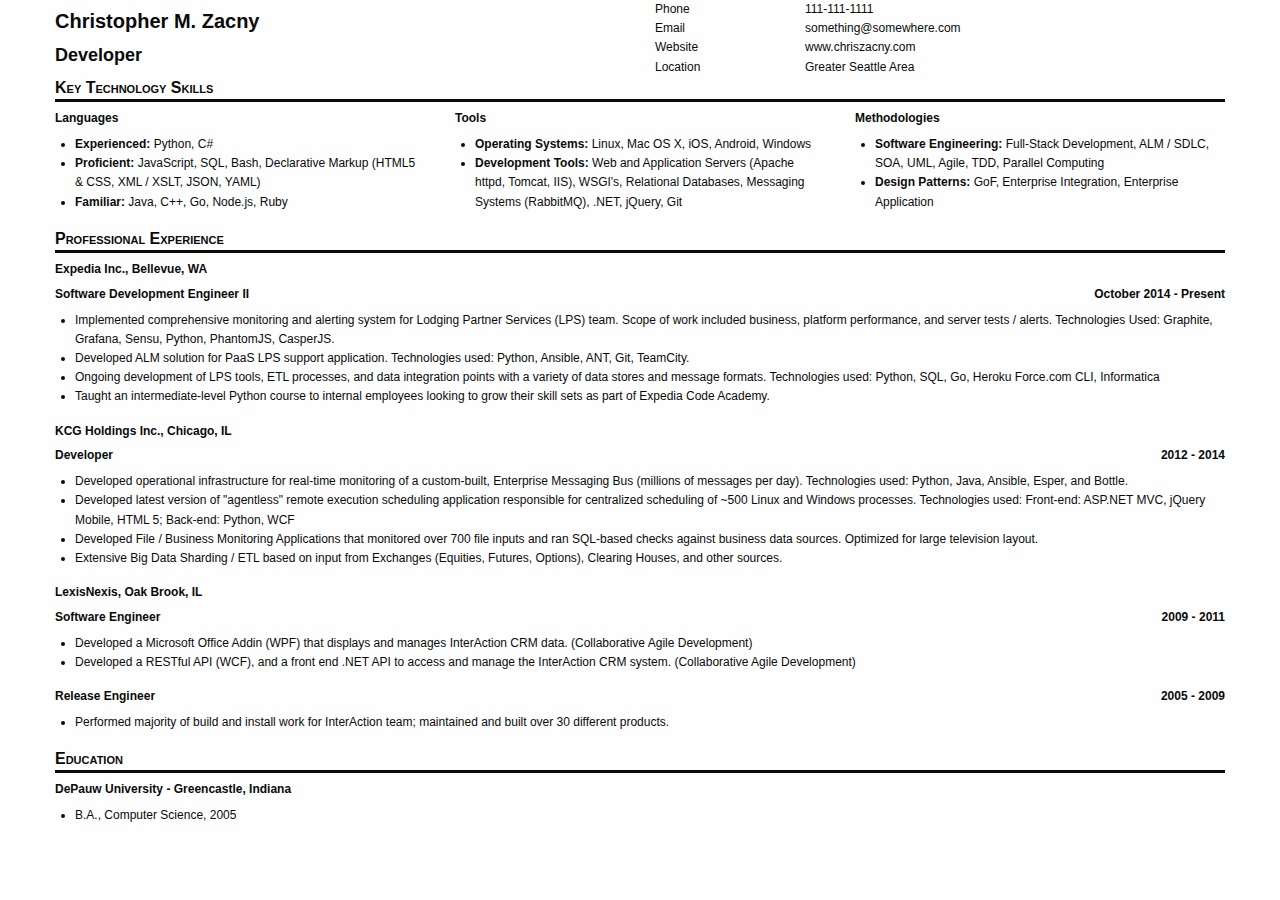
<file: site/index.html>
<!doctype html>
<html class="no-js" lang="">
    <head>
        <meta charset="utf-8">
        <meta http-equiv="x-ua-compatible" content="ie=edge">
        <title>Chris Zacny's R&#233;sum&#233;</title>
        <meta name="description" content="">
        <meta name="viewport" content="width=device-width, initial-scale=1">

        <link rel="apple-touch-icon" href="apple-touch-icon.png">
        <!-- Place favicon.ico in the root directory -->

        <link rel="stylesheet" href="css/normalize.css">
        <link rel="stylesheet" href="css/foundation.css">
        <link rel="stylesheet" href="css/main.css">
        <link href="http://fonts.googleapis.com/css?family=Open+Sans" rel="stylesheet" type="text/css">

        <script src="js/vendor/modernizr-2.8.3.min.js"></script>
    </head>
    <body>
        <!--[if lt IE 8]>
            <p class="browserupgrade">You are using an <strong>outdated</strong> browser. Please <a href="http://browsehappy.com/">upgrade your browser</a> to improve your experience.</p>
        <![endif]-->

        <!-- Add your site or application content here -->
        <div class="row contact-info">
            <div class="small-6 column name-position">
                <h1>Christopher M. Zacny</h1>
                <h2>Developer</h2>    
            </div>
            <div class="small-6 column">
                <div class="row">
                    <div class="small-3 column"><p class="location-keys">Phone</p></div>
                    <div class="small-9 column"><p>111-111-1111</p></div>
                </div>
                <div class="row">
                    <div class="small-3 column"><p class="location-keys">Email</p></div>
                    <div class="small-9 column"><p>something@somewhere.com</p></div>
                </div>
                <div class="row">
                    <div class="small-3 column"><p class="location-keys">Website</p></div>
                    <div class="small-9 column"><p>www.chriszacny.com</p></div>
                </div>
                <div class="row">
                    <div class="small-3 column"><p class="location-keys">Location</div>
                    <div class="small-9 column"><p>Greater Seattle Area</p></div>
                </div>
            </div>

        </div>

        <div class="row column">
            <h3 class="resume-section">Key Technology Skills</h3>
            <div class="row small-up-3">
                <div class="column">
                    <h4>Languages</h4>
                    <ul>
                        <li><span class="bold">Experienced:</span> Python, C#</li>
                        <li><span class="bold">Proficient:</span> JavaScript, SQL, Bash, Declarative Markup (HTML5 & CSS, XML / XSLT, JSON, YAML)</li>
                        <li><span class="bold">Familiar:</span> Java, C++, Go, Node.js, Ruby</li>
                    </ul>
                </div>
                <div class="column">
                    <h4>Tools</h4>
                    <ul>
                        <li><span class="bold">Operating Systems:</span> Linux, Mac OS X, iOS, Android, Windows</li>
                        <li><span class="bold">Development Tools:</span> Web and Application Servers (Apache httpd, Tomcat, IIS), WSGI's, Relational Databases, Messaging Systems (RabbitMQ), .NET, jQuery, Git</li>
                    </ul>
                </div>
                <div class="column">
                    <h4>Methodologies</h4>
                    <ul>
                        <li><span class="bold">Software Engineering:</span> Full-Stack Development, ALM / SDLC, SOA, UML, Agile, TDD, Parallel Computing</li>
                        <li><span class="bold">Design Patterns:</span> GoF, Enterprise Integration, Enterprise Application</li>                        
                    </ul>
                </div>
            </div>
        </div>

        <div class="row column">
            <h3 class="resume-section">Professional Experience</h3>
            <div>
                <h4>Expedia Inc., Bellevue, WA</h4>
                <div class="row">
                    <div class="small-6 column">
                        <h5>Software Development Engineer II</h5>
                    </div>
                    <div class="small-6 column">
                        <h5 class="employment-date">October 2014 - Present</h5>
                    </div>
                </div>
                <ul>
                    <li>Implemented comprehensive monitoring and alerting system for Lodging Partner Services (LPS) team. Scope of work included business, platform performance, and server tests / alerts. Technologies Used: Graphite, Grafana, Sensu, Python, PhantomJS, CasperJS.</li>
                    <li>Developed ALM solution for PaaS LPS support application. Technologies used: Python, Ansible, ANT, Git, TeamCity.</li>
                    <li>Ongoing development of LPS tools, ETL processes, and data integration points with a variety of data stores and message formats. Technologies used: Python, SQL, Go, Heroku Force.com CLI, Informatica</li>
                    <li>Taught an intermediate-level Python course to internal employees looking to grow their skill sets as part of Expedia Code Academy.</li>
                </ul>
            </div>
            <div>
                <h4>KCG Holdings Inc., Chicago, IL</h4>
                <div class="row">
                    <div class="small-6 column">
                        <h5>Developer</h5>
                    </div>
                    <div class="small-6 column">
                        <h5 class="employment-date">2012 - 2014</h5>
                    </div>
                </div>
                <ul>
                    <li>Developed operational infrastructure for real-time monitoring of a custom-built, Enterprise Messaging Bus (millions of messages per day). Technologies used: Python, Java, Ansible, Esper, and Bottle.</li>
                    <li>Developed latest version of "agentless" remote execution scheduling application responsible for centralized scheduling of ~500 Linux and Windows processes. Technologies used: Front-end: ASP.NET MVC, jQuery Mobile, HTML 5; Back-end: Python, WCF</li>
                    <li>Developed File / Business Monitoring Applications that monitored over 700 file inputs and ran SQL-based checks against business data sources. Optimized for large television layout.</li>
                    <li>Extensive Big Data Sharding / ETL based on input from Exchanges (Equities, Futures, Options), Clearing Houses, and other sources.</li>                 
                </ul>
            </div>
            <div>
                <h4>LexisNexis, Oak Brook, IL</h4>
                <div class="row">
                    <div class="small-6 column">
                        <h5>Software Engineer</h5>
                    </div>
                    <div class="small-6 column">
                        <h5 class="employment-date">2009 - 2011</h5>
                    </div>
                </div>
                <ul>
                    <li>Developed a Microsoft Office Addin (WPF) that displays and manages InterAction CRM data. (Collaborative Agile Development)</li>
                    <li>Developed a RESTful API (WCF), and a front end .NET API to access and manage the InterAction CRM system. (Collaborative Agile Development)</li>
                </ul>
                <div class="row">
                    <div class="small-6 column">
                        <h5>Release Engineer</h5>
                    </div>
                    <div class="small-6 column">
                        <h5 class="employment-date">2005 - 2009</h5>
                    </div>
                </div>
                <ul>
                    <li>Performed majority of build and install work for InterAction team; maintained and built over 30 different products.</li>
                </ul>
            </div>
        </div>

        <div class="row column">
            <h3 class="resume-section">Education</h3>
            <h4>DePauw University - Greencastle, Indiana</h4>
            <ul>
                <li>B.A., Computer Science, 2005</li>
            </ul>
        </div>

        <script src="https://code.jquery.com/jquery-1.12.0.min.js"></script>
        <script>window.jQuery || document.write('<script src="js/vendor/jquery-1.12.0.min.js"><\/script>')</script>
        <script src="js/plugins.js"></script>
        <script src="js/vendor/what-input.js"></script>
        <script src="js/vendor/foundation.js"></script>
        <script src="js/main.js"></script>

        <!-- Google Analytics: change UA-XXXXX-X to be your site's ID. -->
        <script>
            (function(b,o,i,l,e,r){b.GoogleAnalyticsObject=l;b[l]||(b[l]=
            function(){(b[l].q=b[l].q||[]).push(arguments)});b[l].l=+new Date;
            e=o.createElement(i);r=o.getElementsByTagName(i)[0];
            e.src='https://www.google-analytics.com/analytics.js';
            r.parentNode.insertBefore(e,r)}(window,document,'script','ga'));
            ga('create','UA-XXXXX-X','auto');ga('send','pageview');
        </script>
    </body>
</html>
</file>
<file: site/css/main.css>
/*! HTML5 Boilerplate v5.3.0 | MIT License | https://html5boilerplate.com/ */

/*
 * What follows is the result of much research on cross-browser styling.
 * Credit left inline and big thanks to Nicolas Gallagher, Jonathan Neal,
 * Kroc Camen, and the H5BP dev community and team.
 */

/* ==========================================================================
   Base styles: opinionated defaults
   ========================================================================== */

html {
    color: #222;
    font-size: 1em;
    line-height: 1.4;
}

/*
 * Remove text-shadow in selection highlight:
 * https://twitter.com/miketaylr/status/12228805301
 *
 * These selection rule sets have to be separate.
 * Customize the background color to match your design.
 */

::-moz-selection {
    background: #b3d4fc;
    text-shadow: none;
}

::selection {
    background: #b3d4fc;
    text-shadow: none;
}

/*
 * A better looking default horizontal rule
 */

hr {
    display: block;
    height: 1px;
    border: 0;
    border-top: 1px solid #ccc;
    margin: 1em 0;
    padding: 0;
}

/*
 * Remove the gap between audio, canvas, iframes,
 * images, videos and the bottom of their containers:
 * https://github.com/h5bp/html5-boilerplate/issues/440
 */

audio,
canvas,
iframe,
img,
svg,
video {
    vertical-align: middle;
}

/*
 * Remove default fieldset styles.
 */

fieldset {
    border: 0;
    margin: 0;
    padding: 0;
}

/*
 * Allow only vertical resizing of textareas.
 */

textarea {
    resize: vertical;
}

/* ==========================================================================
   Browser Upgrade Prompt
   ========================================================================== */

.browserupgrade {
    margin: 0.2em 0;
    background: #ccc;
    color: #000;
    padding: 0.2em 0;
}

/* ==========================================================================
   Author's custom styles
   ========================================================================== */

body {
    font-family: Arial, Verdana, sans-serif !important;
}

h1,
h2,
h3,
h4,
h5,
h6 {
    font-family: Arial, Verdana, sans-serif !important;
}

h1 {
    font-size: 20px;
    font-weight: bold;
    
}

h2 {
    font-size: 18px;
    font-weight: bold;
    
}

h3 {
    font-size: 16px;
    font-weight: bold;
    font-variant: small-caps;
}

h4 {
    font-size: 12px;
    font-weight: bold;
}

h5 {
    font-size: 12px;
    font-weight: bold;
}

p {
    font-size: 12px;
    line-height: 1.6;
    margin-bottom: 0px;
}

li {
    font-size: 12px;
}

.contact-section {
    margin-top: 30px;
    padding-bottom: 5px;
}

.contact-details {
    text-align: right;
}

.name-position {
    padding-top: 7px;
}

.resume-section {
    border-style: solid;
    border-left-style: none;
    border-right-style: none;
    border-top-style: none;
    border-width: 3px;
}

.bold {
    font-weight: bold;
}

.employment-date {
    text-align: right;
}


/* ==========================================================================
   Helper classes
   ========================================================================== */

/*
 * Hide visually and from screen readers
 */

.hidden {
    display: none !important;
}

/*
 * Hide only visually, but have it available for screen readers:
 * http://snook.ca/archives/html_and_css/hiding-content-for-accessibility
 */

.visuallyhidden {
    border: 0;
    clip: rect(0 0 0 0);
    height: 1px;
    margin: -1px;
    overflow: hidden;
    padding: 0;
    position: absolute;
    width: 1px;
}

/*
 * Extends the .visuallyhidden class to allow the element
 * to be focusable when navigated to via the keyboard:
 * https://www.drupal.org/node/897638
 */

.visuallyhidden.focusable:active,
.visuallyhidden.focusable:focus {
    clip: auto;
    height: auto;
    margin: 0;
    overflow: visible;
    position: static;
    width: auto;
}

/*
 * Hide visually and from screen readers, but maintain layout
 */

.invisible {
    visibility: hidden;
}

/*
 * Clearfix: contain floats
 *
 * For modern browsers
 * 1. The space content is one way to avoid an Opera bug when the
 *    `contenteditable` attribute is included anywhere else in the document.
 *    Otherwise it causes space to appear at the top and bottom of elements
 *    that receive the `clearfix` class.
 * 2. The use of `table` rather than `block` is only necessary if using
 *    `:before` to contain the top-margins of child elements.
 */

.clearfix:before,
.clearfix:after {
    content: " "; /* 1 */
    display: table; /* 2 */
}

.clearfix:after {
    clear: both;
}

/* ==========================================================================
   EXAMPLE Media Queries for Responsive Design.
   These examples override the primary ('mobile first') styles.
   Modify as content requires.
   ========================================================================== */

@media only screen and (min-width: 35em) {
    /* Style adjustments for viewports that meet the condition */
}

@media print,
       (-webkit-min-device-pixel-ratio: 1.25),
       (min-resolution: 1.25dppx),
       (min-resolution: 120dpi) {
    /* Style adjustments for high resolution devices */
}

/* ==========================================================================
   Print styles.
   Inlined to avoid the additional HTTP request:
   http://www.phpied.com/delay-loading-your-print-css/
   ========================================================================== */

@media print {
    *,
    *:before,
    *:after,
    *:first-letter,
    *:first-line {
        background: transparent !important;
        color: #000 !important; /* Black prints faster:
                                   http://www.sanbeiji.com/archives/953 */
        box-shadow: none !important;
        text-shadow: none !important;
    }

    a,
    a:visited {
        text-decoration: underline;
    }

    a[href]:after {
        content: " (" attr(href) ")";
    }

    abbr[title]:after {
        content: " (" attr(title) ")";
    }

    /*
     * Don't show links that are fragment identifiers,
     * or use the `javascript:` pseudo protocol
     */

    a[href^="#"]:after,
    a[href^="javascript:"]:after {
        content: "";
    }

    pre,
    blockquote {
        border: 1px solid #999;
        page-break-inside: avoid;
    }

    /*
     * Printing Tables:
     * http://css-discuss.incutio.com/wiki/Printing_Tables
     */

    thead {
        display: table-header-group;
    }

    tr,
    img {
        page-break-inside: avoid;
    }

    img {
        max-width: 100% !important;
    }

    p,
    h2,
    h3 {
        orphans: 3;
        widows: 3;
    }

    h2,
    h3 {
        page-break-after: avoid;
    }
}
</file>
